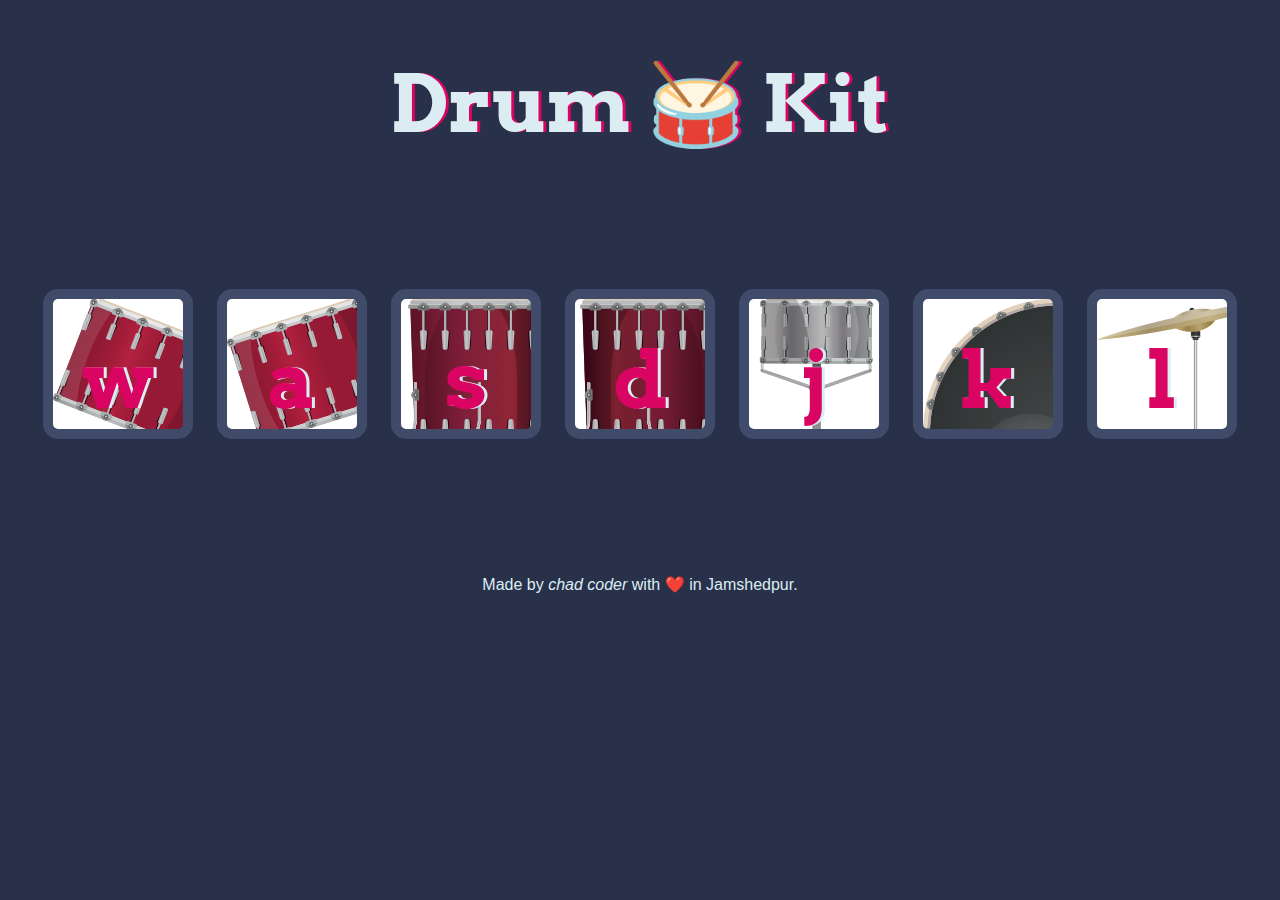
<file: index.html>
<!DOCTYPE html>
<html lang="en" dir="ltr">

<head>
  <meta charset="utf-8">
  <title>Drum Kit</title>
  <link rel="stylesheet" href="styles.css">
  <link href="https://fonts.googleapis.com/css?family=Arvo" rel="stylesheet">
</head>

<body>

  <h1 id="title">Drum 🥁 Kit</h1>
  <div class="set">
    <button class="w drum">w</button>
    <button class="a drum">a</button>
    <button class="s drum">s</button>
    <button class="d drum">d</button>
    <button class="j drum">j</button>
    <button class="k drum">k</button>
    <button class="l drum">l</button>
  </div>


  <footer>
    Made by <em>chad coder</em> with ❤️ in Jamshedpur.
  </footer>
  <script src="index.js" charset="utf-8"></script>
</body>

</html>
</file>
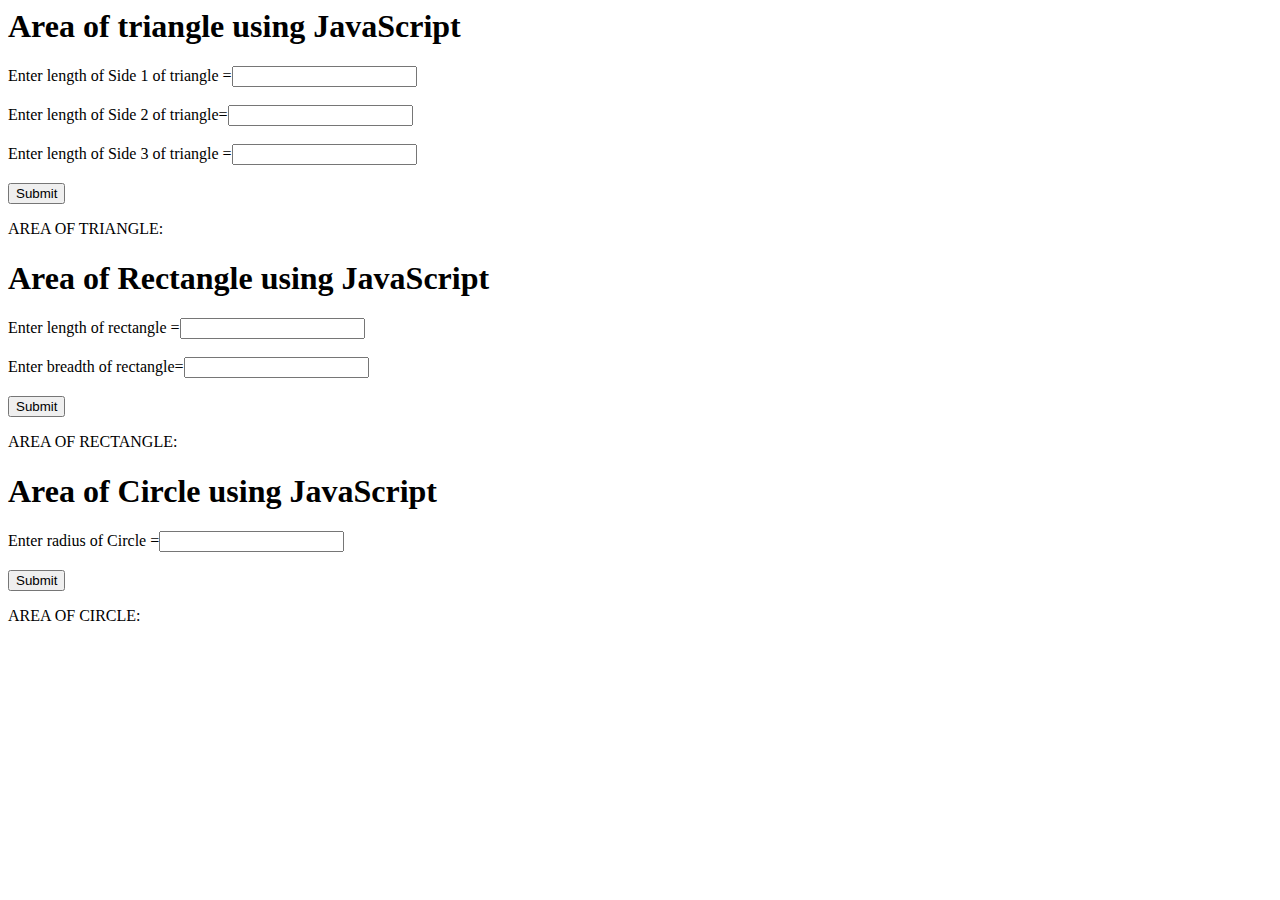
<file: area.html>
<html>
<head>
<title>Find the area</title>
<h1>Area of triangle using JavaScript</h1>
<label>Enter length of Side 1 of triangle =</label><input type="number" id="side1" /><br><br>
<label>Enter length of Side 2 of triangle=</label><input type="number" id="side2" /><br><br>
<label>Enter length of Side 3 of triangle =</label><input type="number" id="side3" /><br><br>
<button type="button" id="areaTri">Submit</button>
<p>AREA OF TRIANGLE: <span id="display"></span></p>
<script>
document.getElementById("areaTri").onclick = function(){ 
    var side1=parseInt(document.getElementById("side1").value); 
    var side2=parseInt(document.getElementById("side2").value); 
    var side3=parseInt(document.getElementById("side3").value); 
    var s=(side1+side2+side3)/2; 
    var area1=Math.sqrt(s*((s-side1)*(s-side2)*(s-side3))); 
    var a=area1.toFixed(7); 
    document.getElementById("display").innerHTML=a; 
    console.log(a); }
</script>

<h1>Area of Rectangle using JavaScript</h1>
<label>Enter length of rectangle =</label><input type="number" id="len" /><br/><br/>
<label>Enter breadth of rectangle=</label><input type="number" id="bre" /><br/><br/>
<button type="button" id="areaRec">Submit</button>
<p>AREA OF RECTANGLE: <span id="display1"></span></p>
<script>
document.getElementById("areaRec").onclick = function(){ 
    var len=parseInt(document.getElementById("len").value); 
    var bre=parseInt(document.getElementById("bre").value); 
    var area1=len*bre; var a=area1.toFixed(7); 
    document.getElementById("display1").innerHTML=a; 
    console.log(a); }
</script>

<h1>Area of Circle using JavaScript</h1>
<label>Enter radius of Circle =</label><input type="number" id="rad" /><br/><br/>
<button type="button" id="areaCir">Submit</button>
<p>AREA OF CIRCLE: <span id="display2"></span></p>
<script>
document.getElementById("areaCir").onclick = function(){ 
    var rad=parseInt(document.getElementById("rad").value); 
    var area1=3.14*rad*rad; var a=area1.toFixed(7); 
    document.getElementById("display2").innerHTML=a; 
    console.log(a); }
</script>
</head>
</html>
</file>
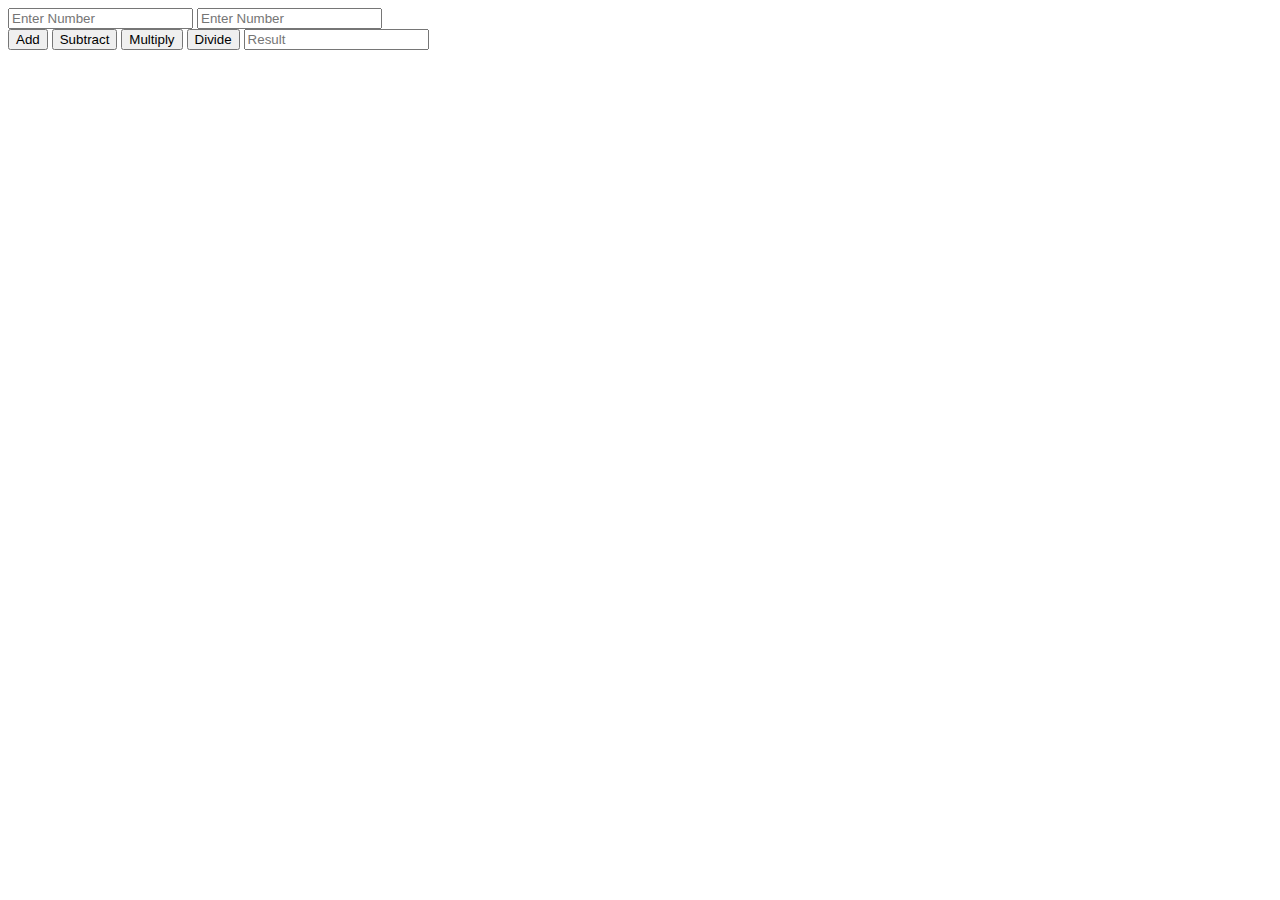
<file: arithmetic.html>
<!DOCTYPE html>
<html>
<body>
<input id="text1" placeholder="Enter Number"> 
<input id="text2" placeholder="Enter Number"><br>
<button onclick="sum()" id="btn">Add</button> 
<button onclick="diff()" id="btn">Subtract</button> 
<button onclick="mult()" id="btn">Multiply</button> 
<button onclick="div()" id="btn">Divide</button>
<input id="result" placeholder="Result">
<script>
function sum() { 
    var x = parseFloat(document.getElementById("text1").value); 
    var y = parseFloat(document.getElementById("text2").value); 
    var result = x + y; 
    document.getElementById("result").value = "Sum: " + result; }
function diff() { 
    var x = parseFloat(document.getElementById("text1").value); 
    var y = parseFloat(document.getElementById("text2").value); 
    var result = x - y; 
    document.getElementById("result").value = "Difference: " + result; }
function mult() { 
    var x = parseFloat(document.getElementById("text1").value); 
    var y = parseFloat(document.getElementById("text2").value); 
    var result = x * y; 
    document.getElementById("result").value = "Product: " + result; }
function div() { 
    var x = parseFloat(document.getElementById("text1").value); 
    var y = parseFloat(document.getElementById("text2").value); 
    var result = x/y; 
    document.getElementById("result").value = "Quotient: " + result; }
</script>
</body>
</html>
</file>
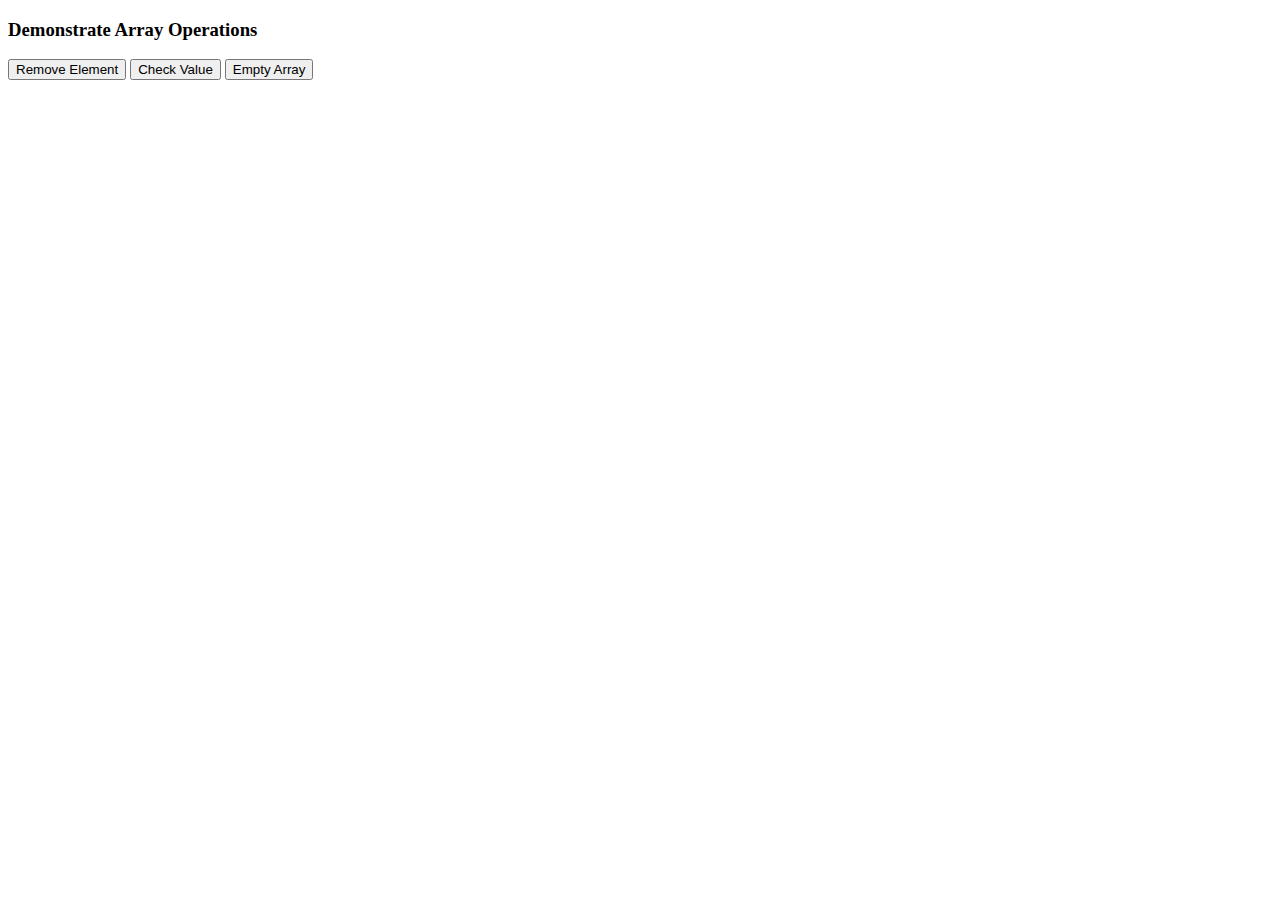
<file: array.html>
<!DOCTYPE html>
<html lang="en">
<head>
    <meta charset="UTF-8">
    <meta name="viewport" content="width=device-width, initial-scale=1.0">
    <title>Array Operations</title>
</head>
<body>
    <h3>Demonstrate Array Operations</h3>
    
    <button onclick="removeElement()">Remove Element</button>
    <button onclick="chkValue()">Check Value</button>
    <button onclick="emptyArray()">Empty Array</button>

    <p id="output"></p>

    <script>
        function removeElement() {
            var shoeBrand = ["Nike", "Adidas", "Puma", "Woodland"];
            var result = "Elements in array before removing: " + shoeBrand.join(", ") + "<br>";

            var poppedElement = shoeBrand.pop();
            result += "Removed last element from array using pop(): " + poppedElement + "<br>";
            result += "New array after pop: " + shoeBrand.join(", ") + "<br>";

            shoeBrand.splice(1, 2);
            result += "Removed elements from array using splice(1, 2):<br>";
            result += "New array after splice: " + shoeBrand.join(", ") + "<br>";

            document.getElementById("output").innerHTML = result;
        }

        function chkValue() {
            var carBrand = ["Mercedes", "BMW", "Jeep", "Porsche"];
            var result = "Array before checking value: " + carBrand.join(", ") + "<br>";

            var str = prompt("Enter carBrand Value");

            const hasValue = carBrand.includes(str);
            result += "Array after checking: " + carBrand.join(", ") + "<br>";
            result += "Value entered: " + str + "<br>";

            if (hasValue) {
                result += "Array contains: " + str + "<br>";
            } else {
                result += "Array does not contain: " + str + "<br>";
            }

            document.getElementById("output").innerHTML = result;
        }

        function emptyArray() {
            var carBrand = ["Mercedes", "BMW", "Jeep", "Porsche"];
            var result = "Array before emptying: " + carBrand.join(", ") + "<br>";

            carBrand.splice(0, carBrand.length);
            result += "Array after emptying: " + carBrand.join(", ") + "<br>";

            document.getElementById("output").innerHTML = result;
        }
    </script>
</body>
</html>
</file>
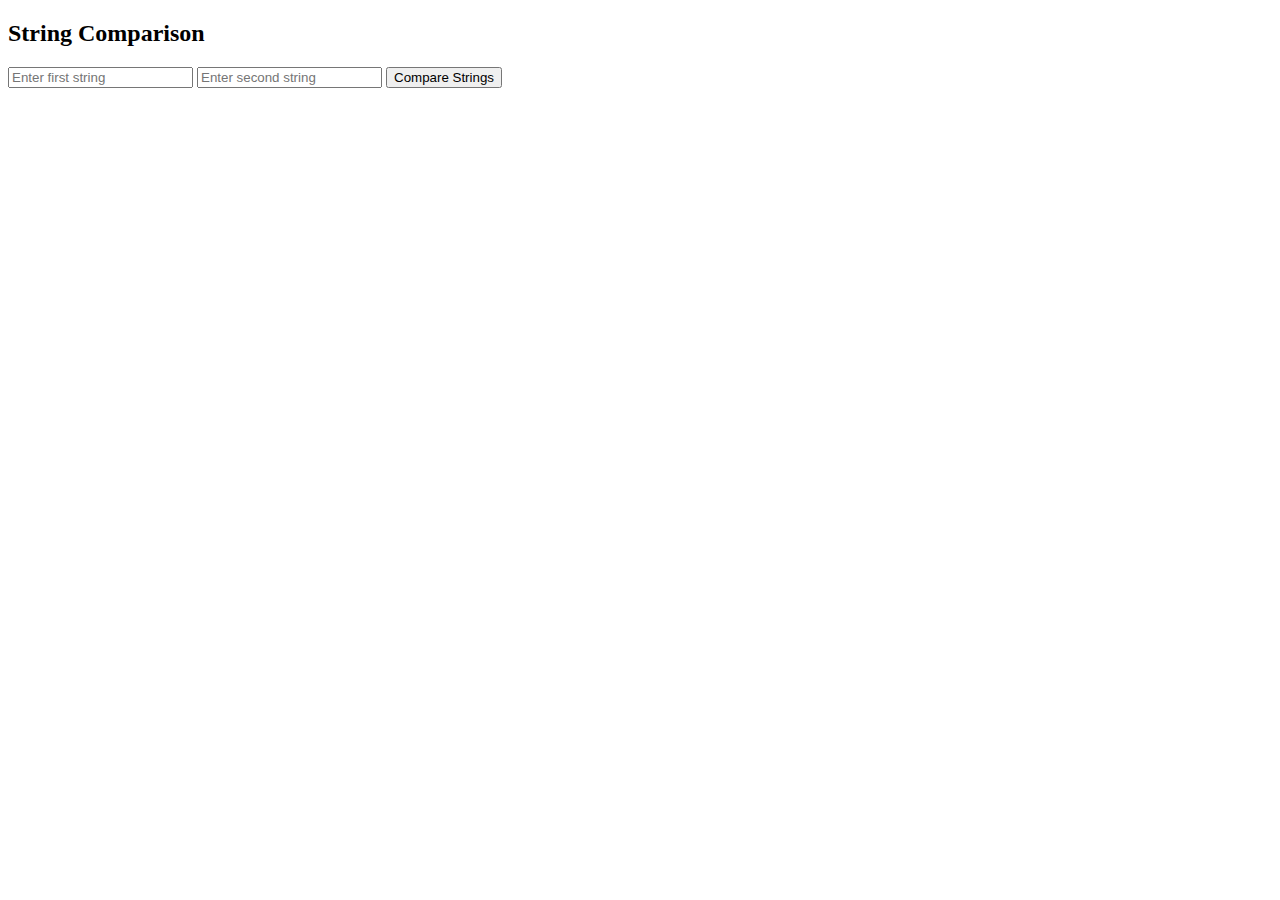
<file: compare.html>
<!DOCTYPE html>
<html lang="en">
<head>
    <meta charset="UTF-8">
    <meta name="viewport" content="width=device-width, initial-scale=1.0">
    <title>String Comparison</title>
</head>
<body>
    <h2>String Comparison</h2>
    
    <input type="text" id="string1" placeholder="Enter first string" />
    <input type="text" id="string2" placeholder="Enter second string" />
    <button onclick="compareStrings()">Compare Strings</button>
    
    <p id="equalCheck"></p>
    <p id="strictEqualCheck"></p>
    <p id="localeCompareCheck"></p>
    <p id="caseInsensitiveCheck"></p>

    <script>
        function compareStrings() {
            const str1 = document.getElementById('string1').value;
            const str2 = document.getElementById('string2').value;

            if (!str1 || !str2) {
                alert('Please enter both strings');
                return;
            }

            const equalCheck = (str1 == str2) ? 'Equal with ==' : 'Not equal with ==';
            const strictEqualCheck = (str1 === str2) ? 'Strictly equal with ===' : 'Not strictly equal with ===';
            const localeCompareCheck = str1.localeCompare(str2);
            const localeCompareResult = localeCompareCheck === 0 ? 'Strings are equal using localeCompare()' 
                                      : localeCompareCheck < 0 ? 'First string is smaller using localeCompare()' 
                                      : 'First string is larger using localeCompare()';

            const caseInsensitiveCheck = str1.toLowerCase() === str2.toLowerCase() ? 'Equal ignoring case' : 'Not equal ignoring case';

            document.getElementById('equalCheck').innerText = equalCheck;
            document.getElementById('strictEqualCheck').innerText = strictEqualCheck;
            document.getElementById('localeCompareCheck').innerText = localeCompareResult;
            document.getElementById('caseInsensitiveCheck').innerText = caseInsensitiveCheck;
        }
    </script>
</body>
</html>
</file>
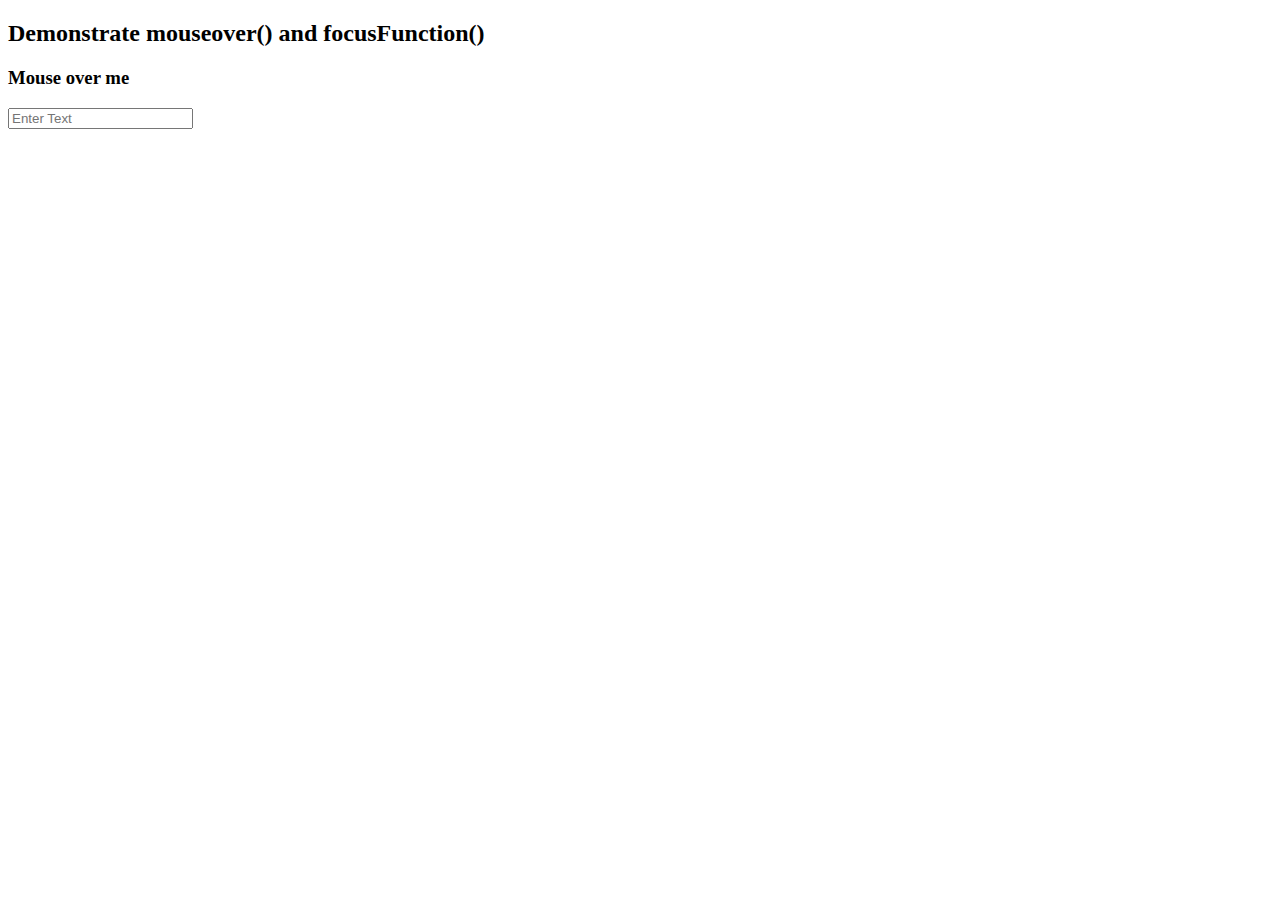
<file: mouse.html>
<!DOCTYPE html>
<html>
<body>
<h2>Demonstrate mouseover() and focusFunction()</h2>
<h3 id="demo" onmouseover="mouseover()" onmouseout="mouseout()">Mouse over me</h3>
<input type="text" placeholder="Enter Text" id="focus" onfocus="focusFunction()" onblur="blurFunction()">
<script>
function mouseover() { document.getElementById("demo").style.color = "red"; }
function mouseout() { document.getElementById("demo").style.color = "black"; }
function focusFunction() { document.getElementById("focus").style.background = "white"; }
function blurFunction() { document.getElementById("focus").style.background = "red"; }
</script>
</body>
</html>
</file>
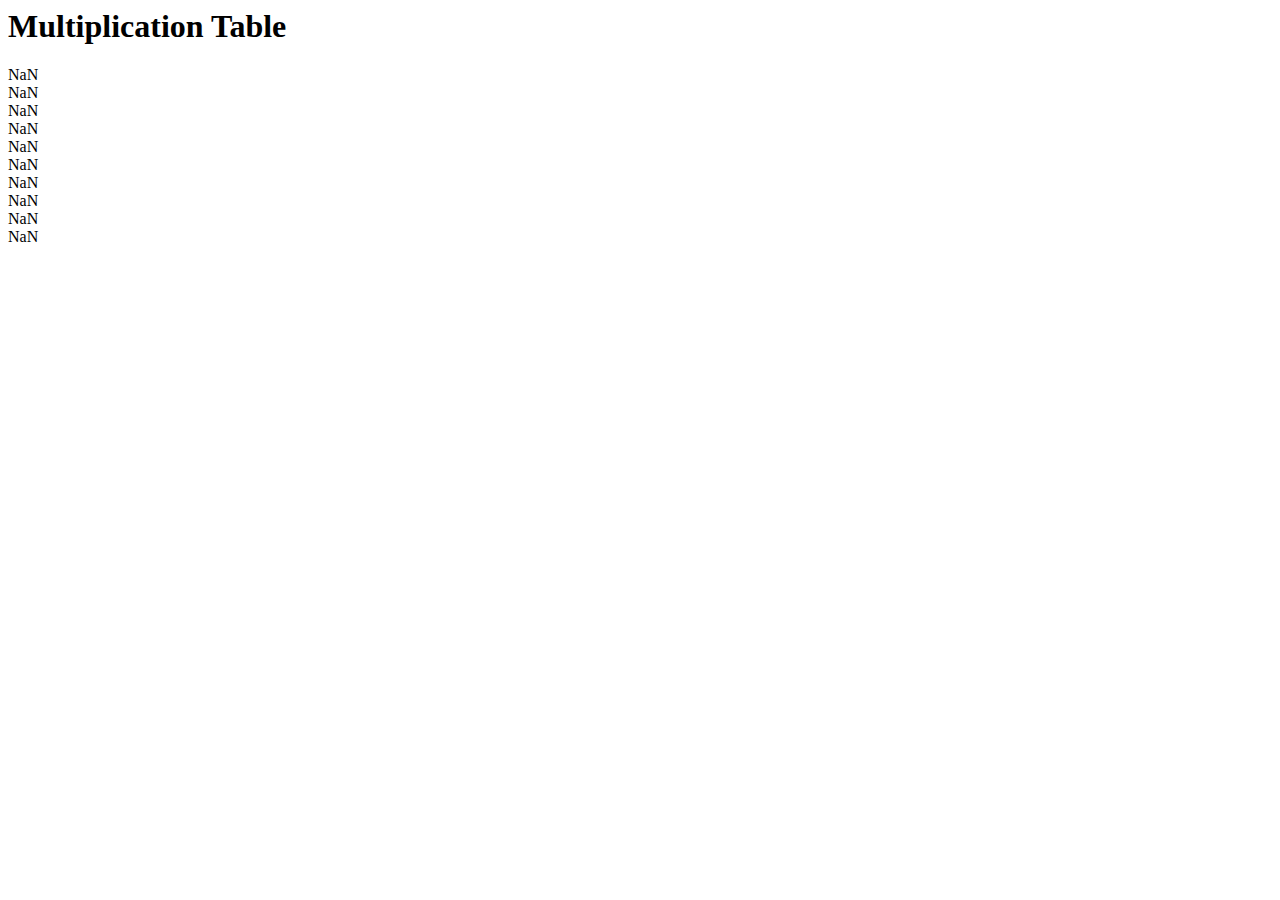
<file: multiplication.html>
<html>
<head>
<title>Multiplication Table</title>
<h1>Multiplication Table</h1>
<body>
<script>
const number = parseInt(prompt('Enter an integer: '));
for(let i = 1; i <= 10; i++) { const result = i * number; document.writeln(result); document.write("<br>"); }
</script>
</body>
</html>
</file>
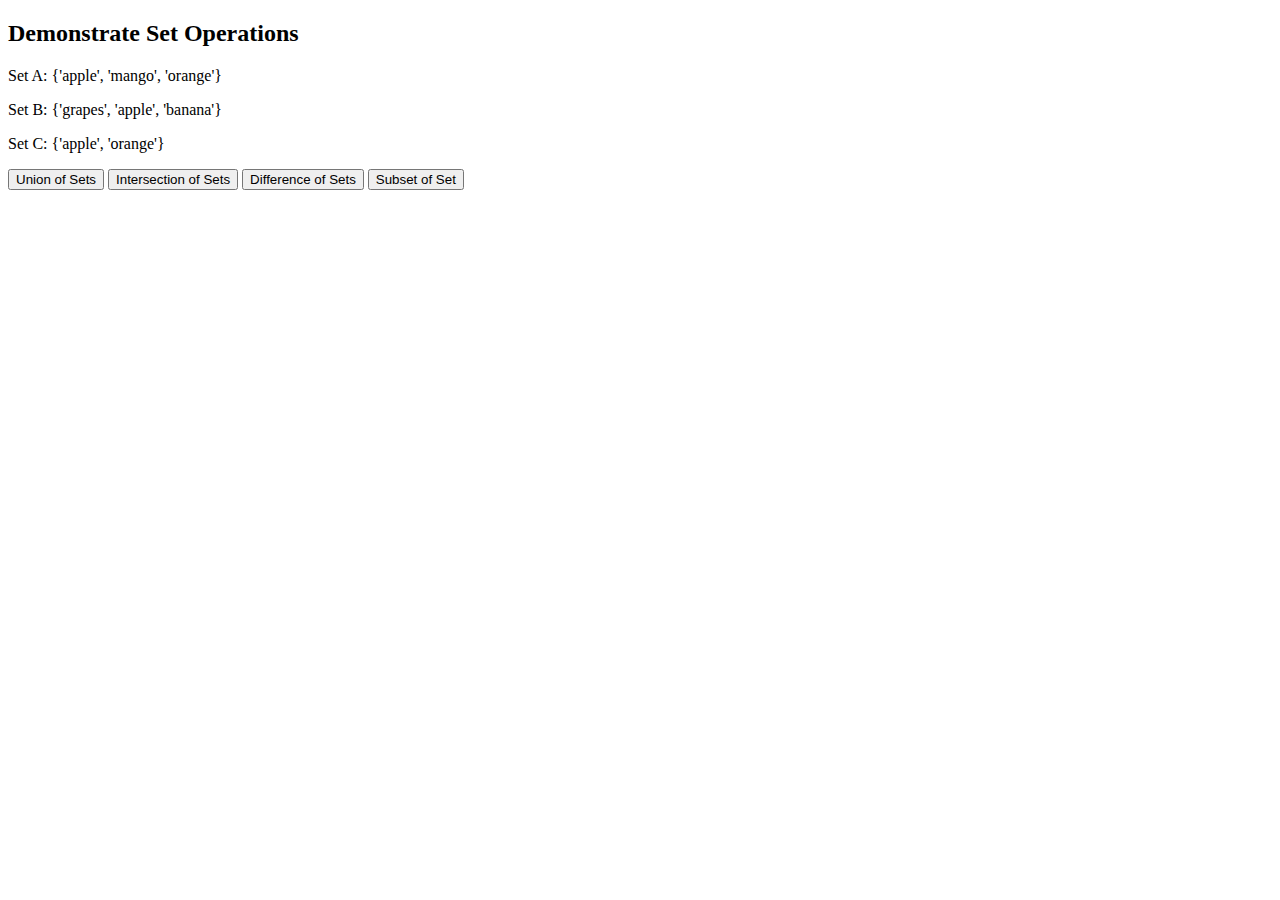
<file: set.html>
<!DOCTYPE html>
<html lang="en">
<head>
    <meta charset="UTF-8">
    <meta name="viewport" content="width=device-width, initial-scale=1.0">
    <title>Demonstrate Set Operations</title>
    <h2>Demonstrate Set Operations</h2>
    <p>Set A: {'apple', 'mango', 'orange'}</p>
    <p>Set B: {'grapes', 'apple', 'banana'}</p>
    <p>Set C: {'apple', 'orange'}</p>
    <button onclick="union()">Union of Sets</button>
    <button onclick="intersection()">Intersection of Sets</button>
    <button onclick="difference()">Difference of Sets</button>
    <button onclick="subset()">Subset of Set</button>
    <p id="result"></p> <!-- To display the result -->
</head>
<body>
<script>
    const setA = new Set(['apple', 'mango', 'orange']);
    const setB = new Set(['grapes', 'apple', 'banana']);
    const setC = new Set(['apple', 'orange']);

    function union() {
        let unionSet = new Set(setA);  
        for (let i of setB) {
            unionSet.add(i);  
        }
        document.getElementById("result").innerHTML = "Union of A and B: " + Array.from(unionSet).join(", ");
    }

    
    function intersection() {
        let intersectionSet = new Set();
        for (let i of setB) {
            if (setA.has(i)) {
                intersectionSet.add(i);  
            }
        }
        document.getElementById("result").innerHTML = "Intersection of A and B: " + Array.from(intersectionSet).join(", ");
    }

    
    function difference() {
        let differenceSet = new Set(setA);  
        for (let i of setB) {
            differenceSet.delete(i);  
        }
        document.getElementById("result").innerHTML = "Difference of A and B (A - B): " + Array.from(differenceSet).join(", ");
    }

    
    function subset() {
        for (let i of setC) {
            if (!setA.has(i)) {  
                document.getElementById("result").innerHTML = "Set C is not a subset of Set A.";
                return;
            }
        }
        document.getElementById("result").innerHTML = "Set C is a subset of Set A.";
    }
</script>
</body>
</html>
</file>
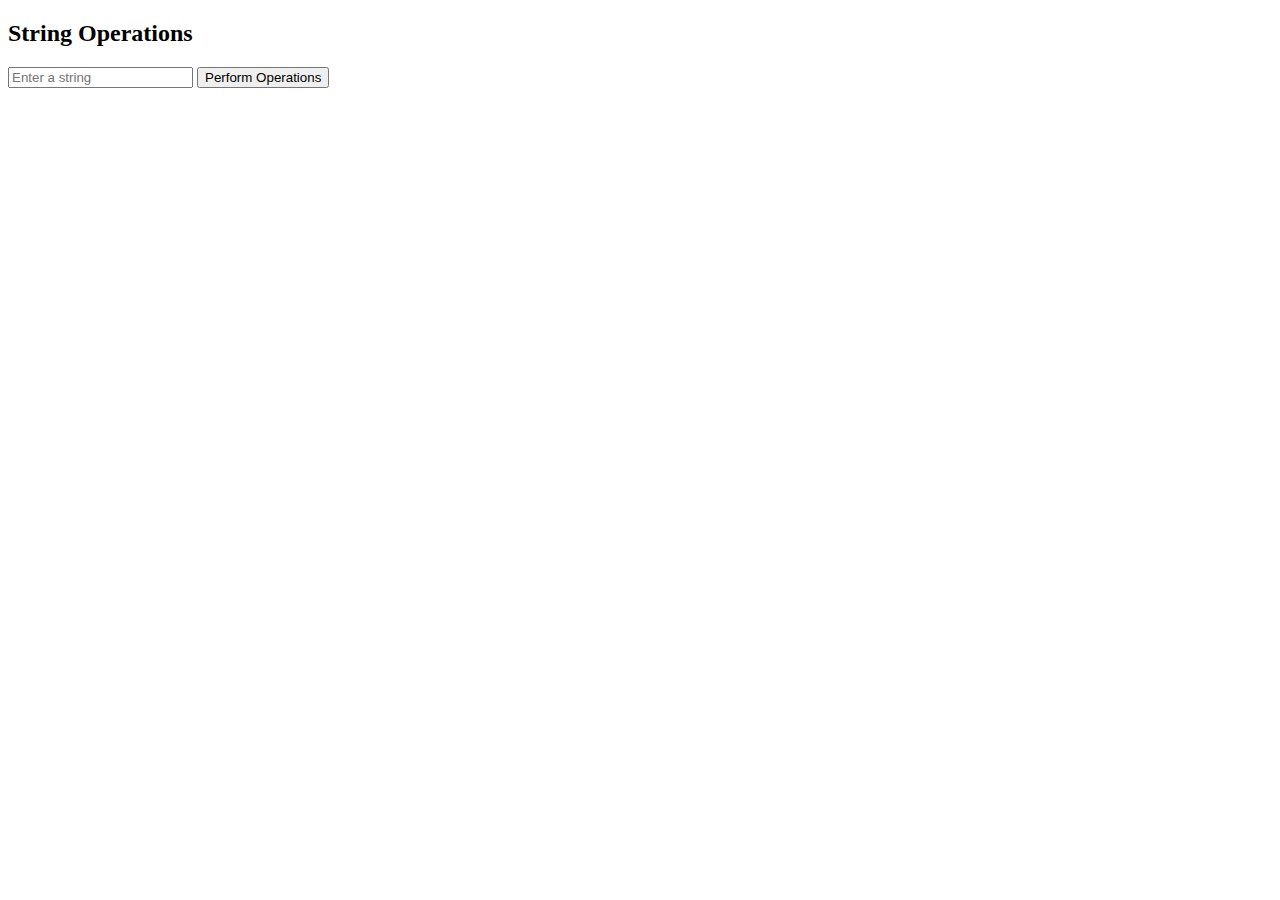
<file: string.html>
<!DOCTYPE html>
<html lang="en">
<head>
    <meta charset="UTF-8">
    <meta name="viewport" content="width=device-width, initial-scale=1.0">
    <title>String Operations</title>
</head>
<body>
    <h2>String Operations</h2>
    <input type="text" id="inputString" placeholder="Enter a string"/>
    <button onclick="performOperations()">Perform Operations</button>
    <p id="reversedString"></p>
    <p id="replacedString"></p>
    <p id="isPalindrome"></p>
    <script>
        function reverseString(str){return str.split('').reverse().join('');}
        function replaceCharacters(str){return str.replace(/a/g,'x');}
        function isPalindrome(str){let reversed=reverseString(str);return str===reversed;}
        function performOperations(){
            const input=document.getElementById('inputString').value;
            if(!input){alert('Please enter a string');return;}
            const reversed=reverseString(input);
            const replaced=replaceCharacters(input);
            const palindrome=isPalindrome(input)?'is a palindrome':'is not a palindrome';
            document.getElementById('reversedString').innerText=`Reversed String: ${reversed}`;
            document.getElementById('replacedString').innerText=`Replaced String: ${replaced}`;
            document.getElementById('isPalindrome').innerText=`The string ${palindrome}`;
            
        }
    </script>
</body>
</html>
</file>
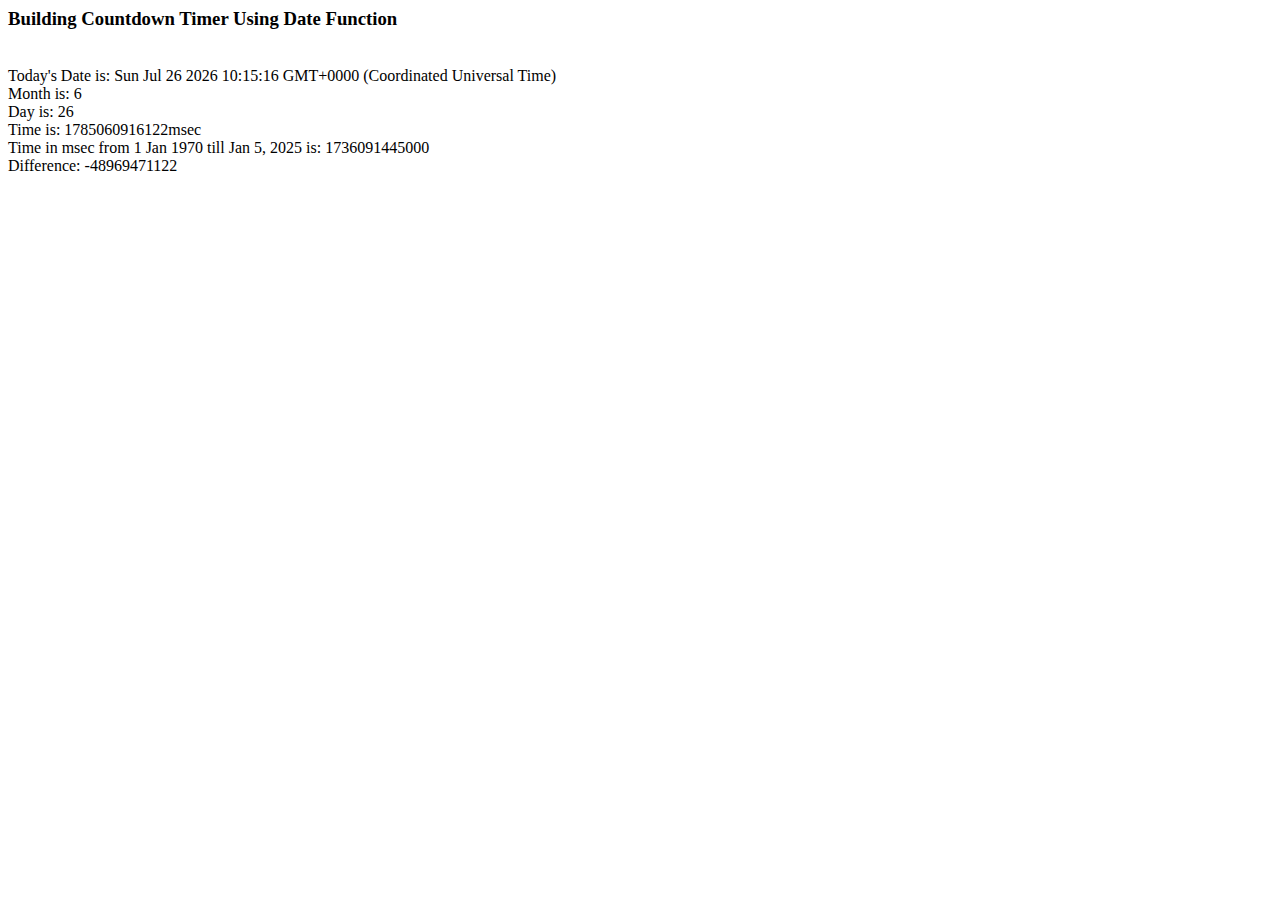
<file: timer.html>
<html>
<body>
<h3>Building Countdown Timer Using Date Function</h3>
<p id="demo"></p>
<script>
var tDate = new Date(); 
document.write("<br>" + "Today's Date is: " + tDate); 
document.write("<br>" + "Month is: " + tDate.getMonth()); 
document.write("<br>" + "Day is: " + tDate.getDate()); 
document.write("<br>" + "Time is: "+tDate.getTime()+"msec"); 
var tt = tDate.getTime(); 
var countDownDate = new Date("Jan 5, 2025 15:37:25").getTime(); 
var diff = countDownDate - tt; 
document.write('<br>' + "Time in msec from 1 Jan 1970 till Jan 5, 2025 is: "+countDownDate); 
document.write("<br>" + "Difference: " + diff);

// Update the countdown every 1 second
var x = setInterval(myTimer, 1000); 
function myTimer() { var now = new Date().getTime(); 
    var distance = countDownDate - now; 
    var days = Math.floor(distance/(1000*60*60*24)); 
    var hours = Math.floor((distance % (1000*60*60*24))/(1000*60*60));
    var minutes = Math.floor((distance % (1000*60*60))/(1000*60)); 
    var seconds = Math.floor((distance % (1000*60))/1000);

// Display the result in the element with id="demo"
document.getElementById("demo").innerHTML = days + "d" + hours + "h" + minutes + "m" + seconds + "s"; 
if (distance < 0) { clearInterval(x); document.getElementById("demo").innerHTML = "EXPIRED"; } }
</script>
</body>
</html>
</file>
<file: styles.css>
body {
  text-align: center;
  background-color: #283149;
}

h1 {
  font-size: 5rem;
  color: #DBEDF3;
  font-family: "Arvo", cursive;
  text-shadow: 3px 0 #DA0463;

}

footer {
  color: #DBEDF3;
  font-family: sans-serif;
}

.w {
  background-image: url(images/tom1.png);
}

.a {
  background-image: url(images/tom2.png);
}

.s {
  background-image: url(images/tom3.png);
}

.d {
  background-image: url(images/tom4.png);
}

.j {
  background-image: url(images/snare.png);
}

.k {
  background-image: url(images/kick.png);
}

.l {
  background-image: url(images/crash.png);
}

.set {
  margin: 10% auto;
}

.game-over {
  background-color: red;
  opacity: 0.8;
}

.pressed {
  box-shadow: 0 3px 4px 0 #DBEDF3;
  opacity: 0.5;
}

.red {
  color: red;
}

.drum {
  outline: none;
  border: 10px solid #404B69;
  font-size: 5rem;
  font-family: 'Arvo', cursive;
  line-height: 2;
  font-weight: 900;
  color: #DA0463;
  text-shadow: 3px 0 #DBEDF3;
  border-radius: 15px;
  display: inline-block;
  width: 150px;
  height: 150px;
  text-align: center;
  margin: 10px;
  background-color: white;
}

button:active{
  color:rgb(245, 245, 240);
}
</file>
